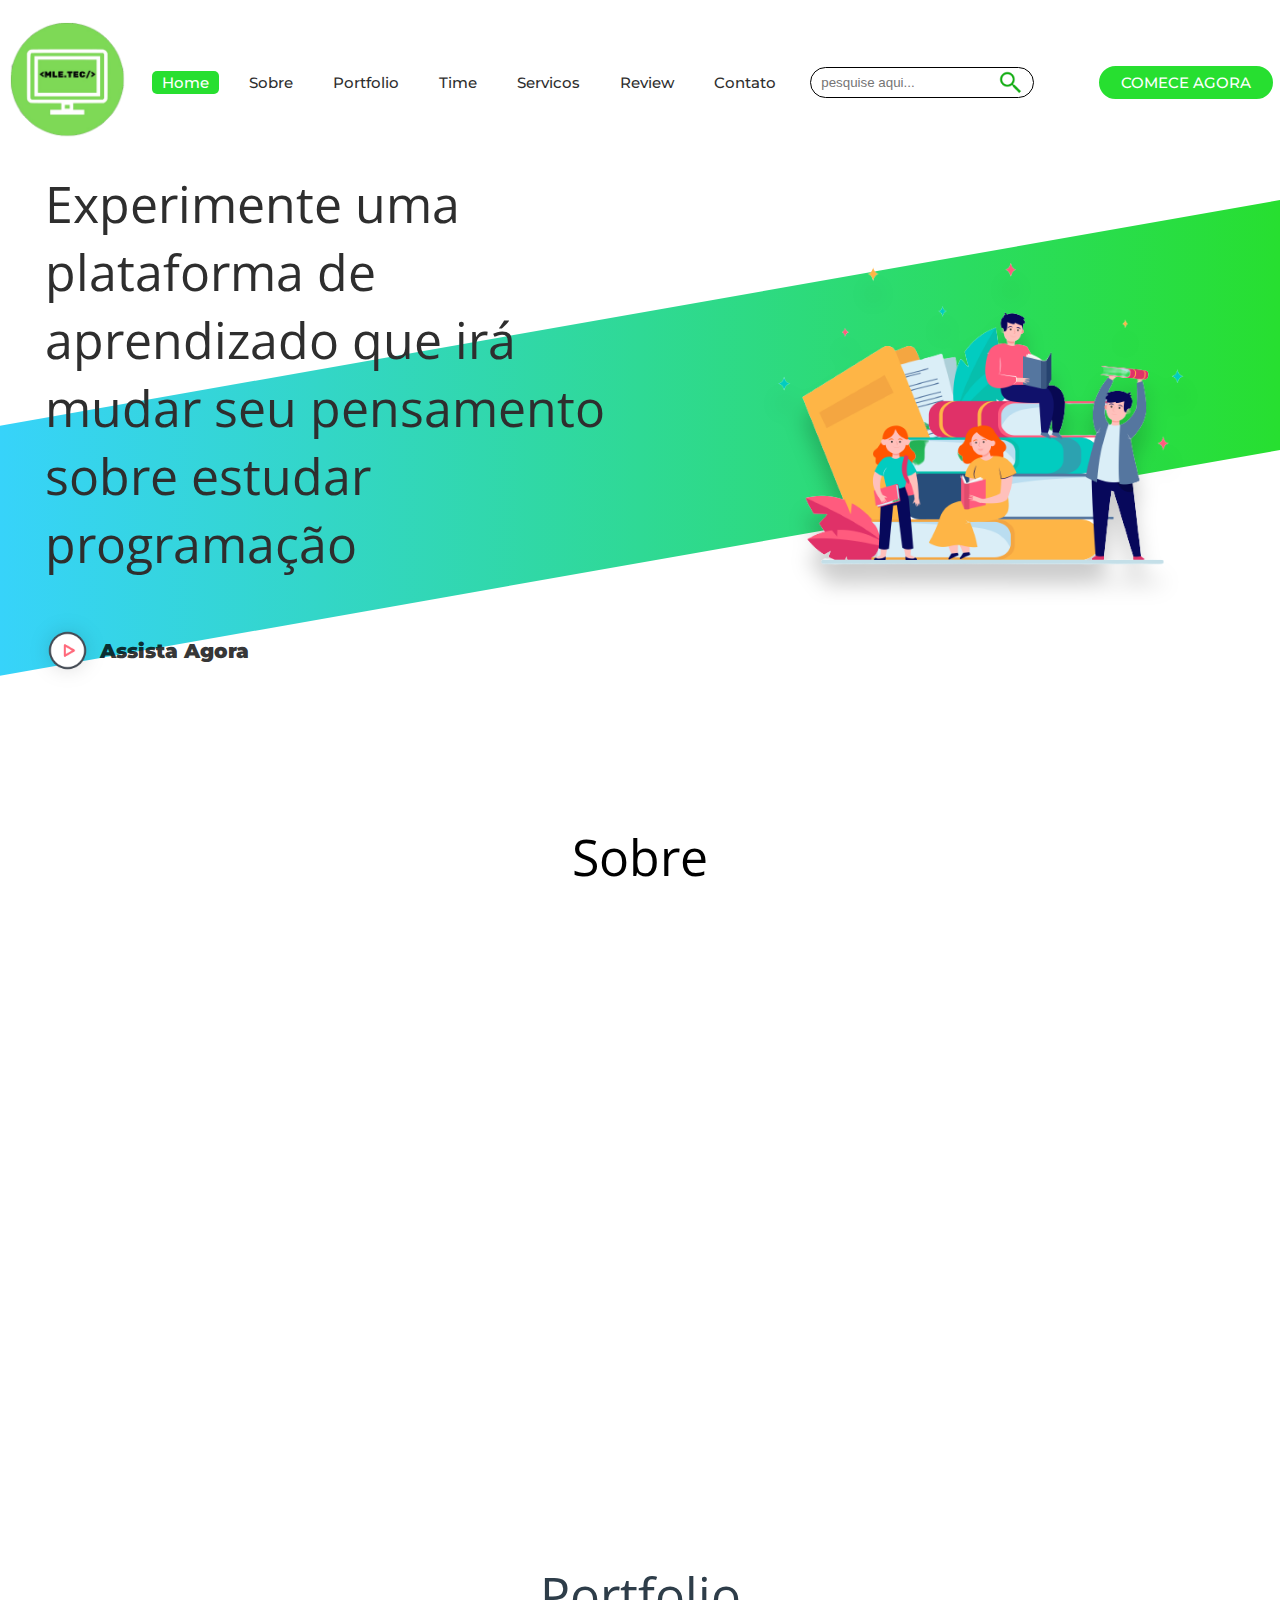
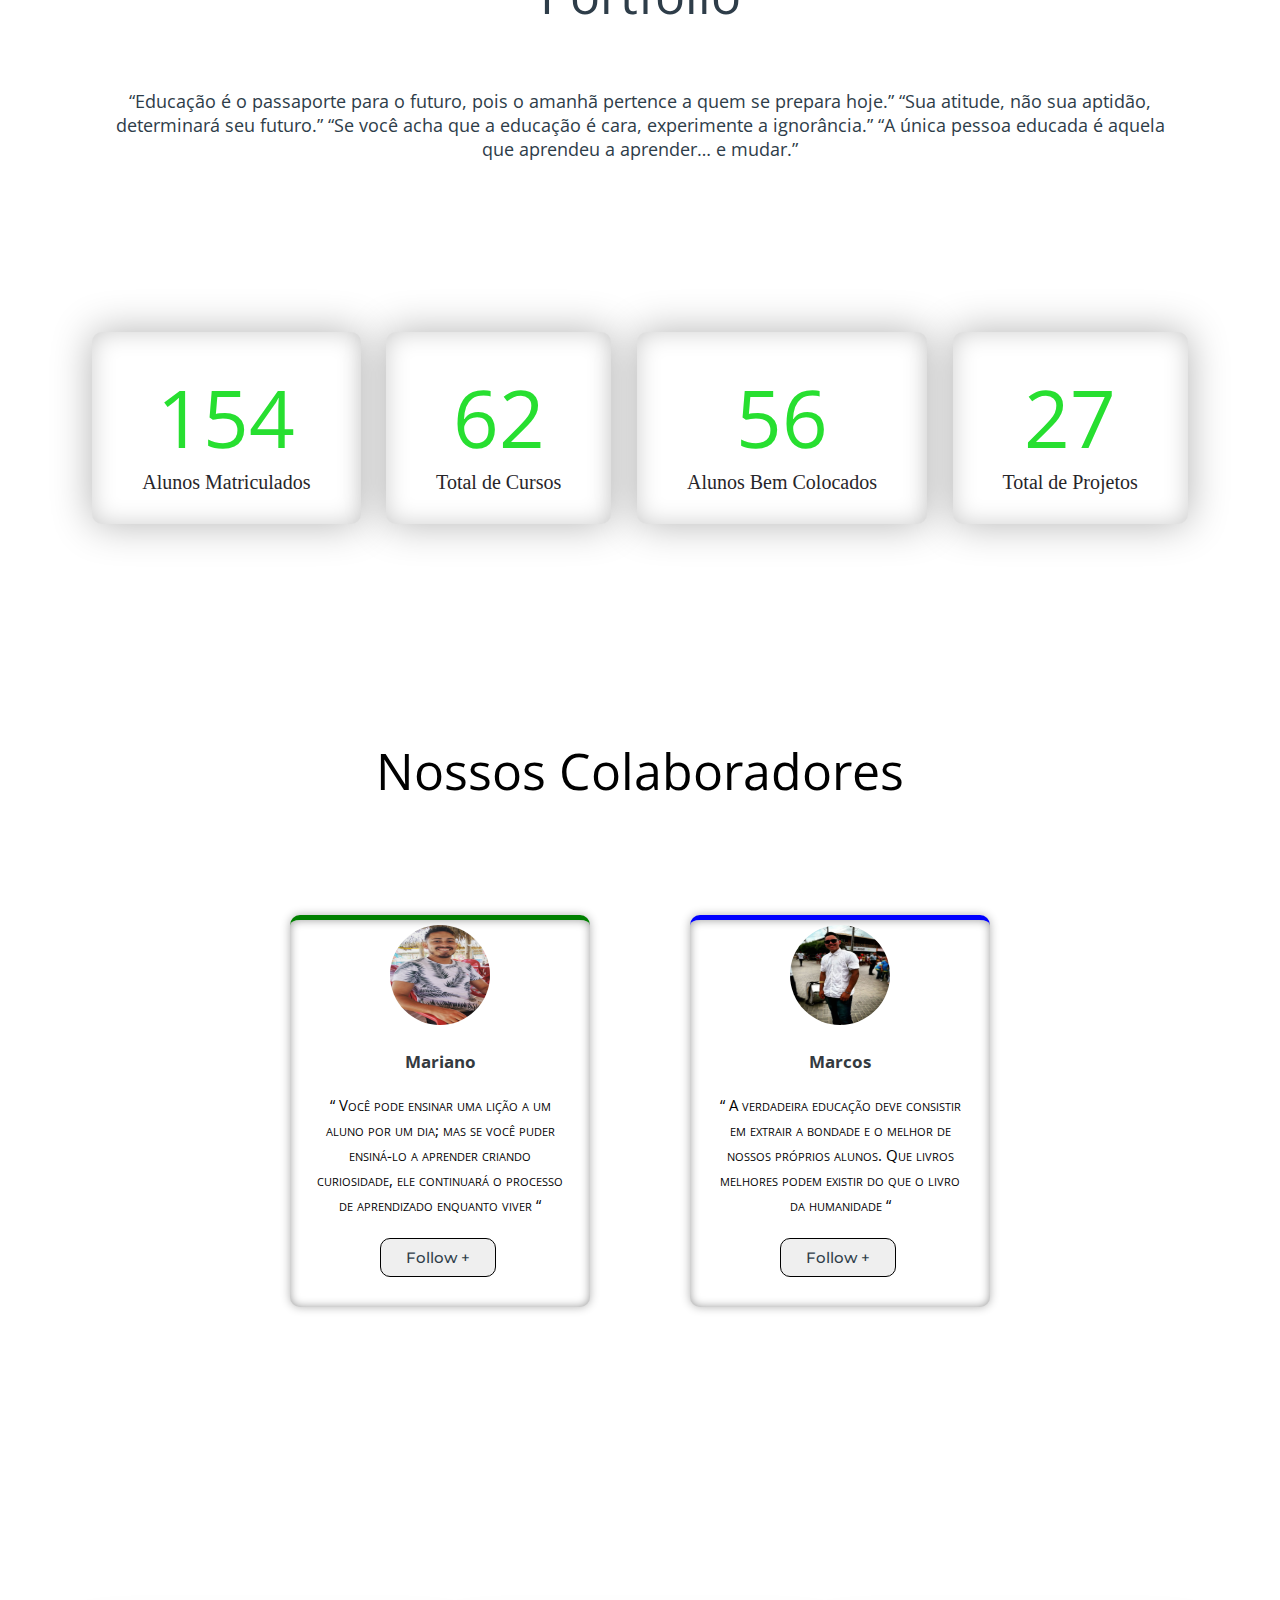
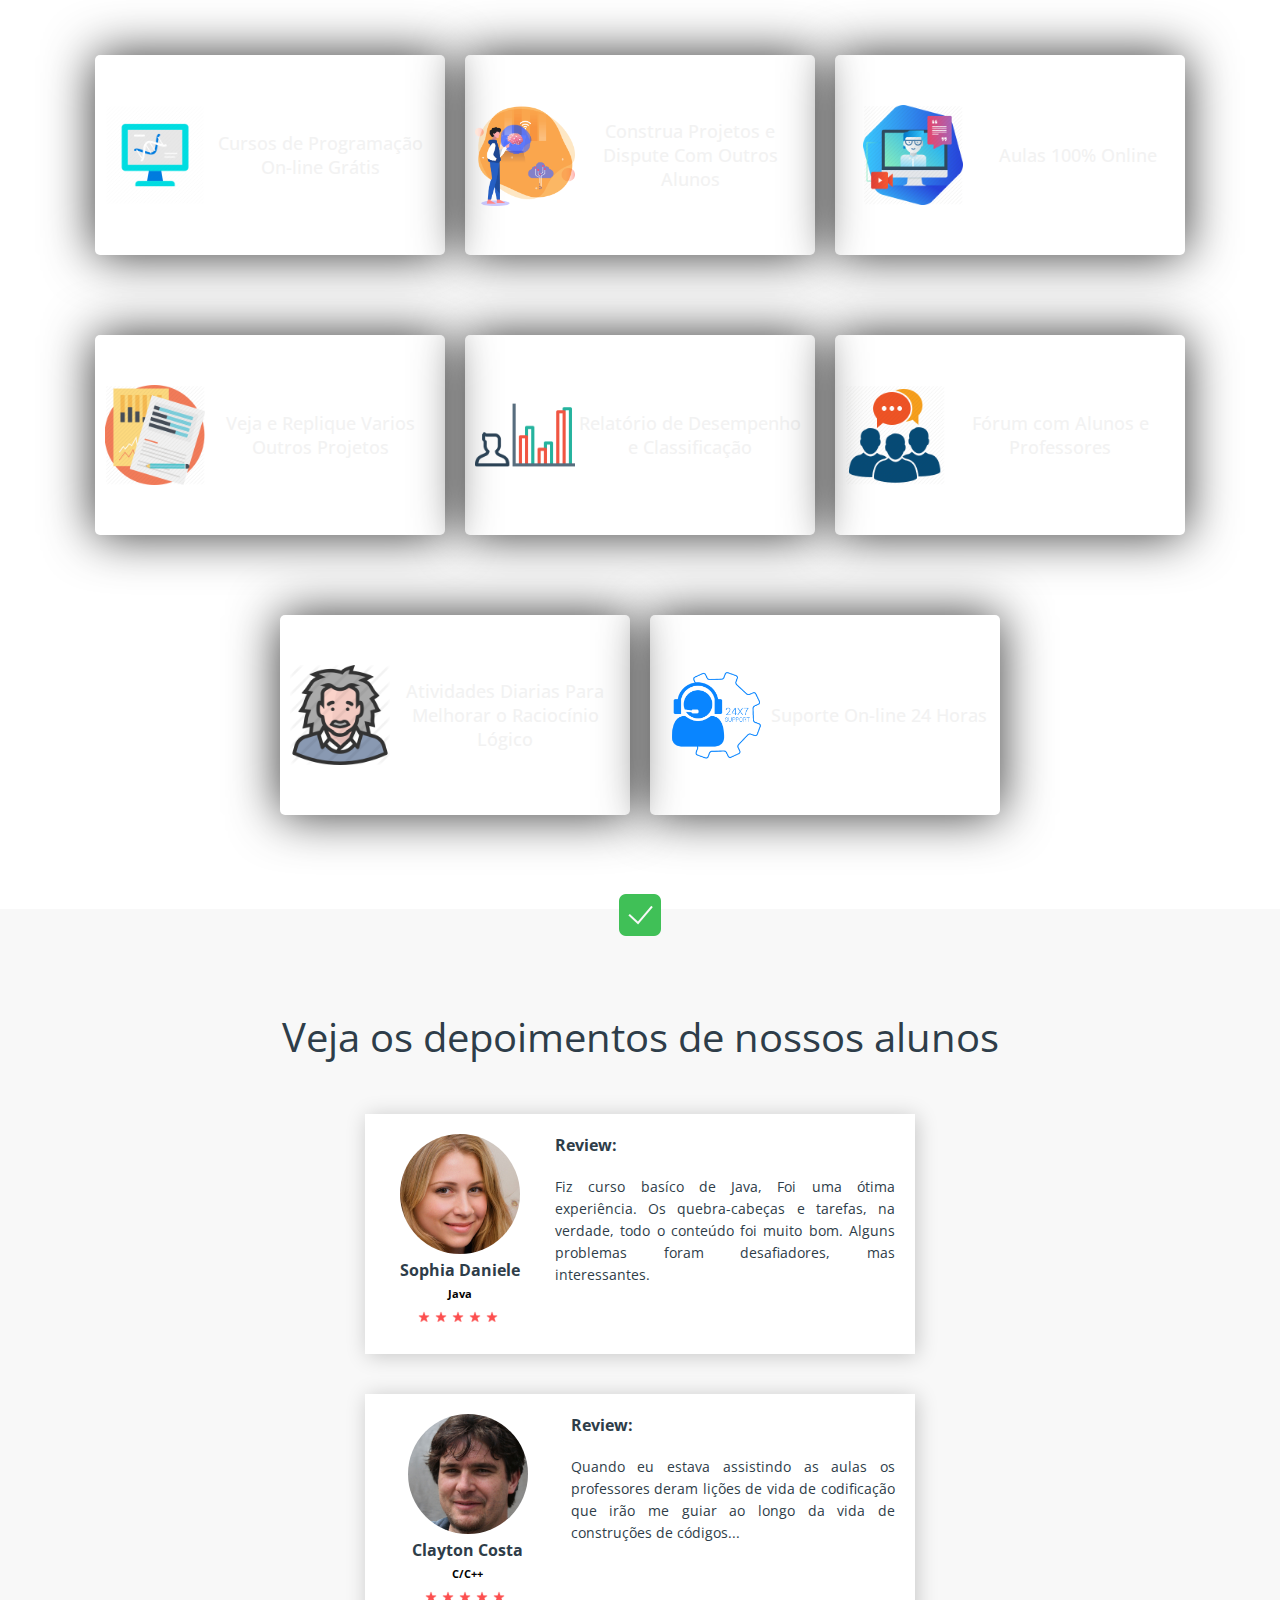
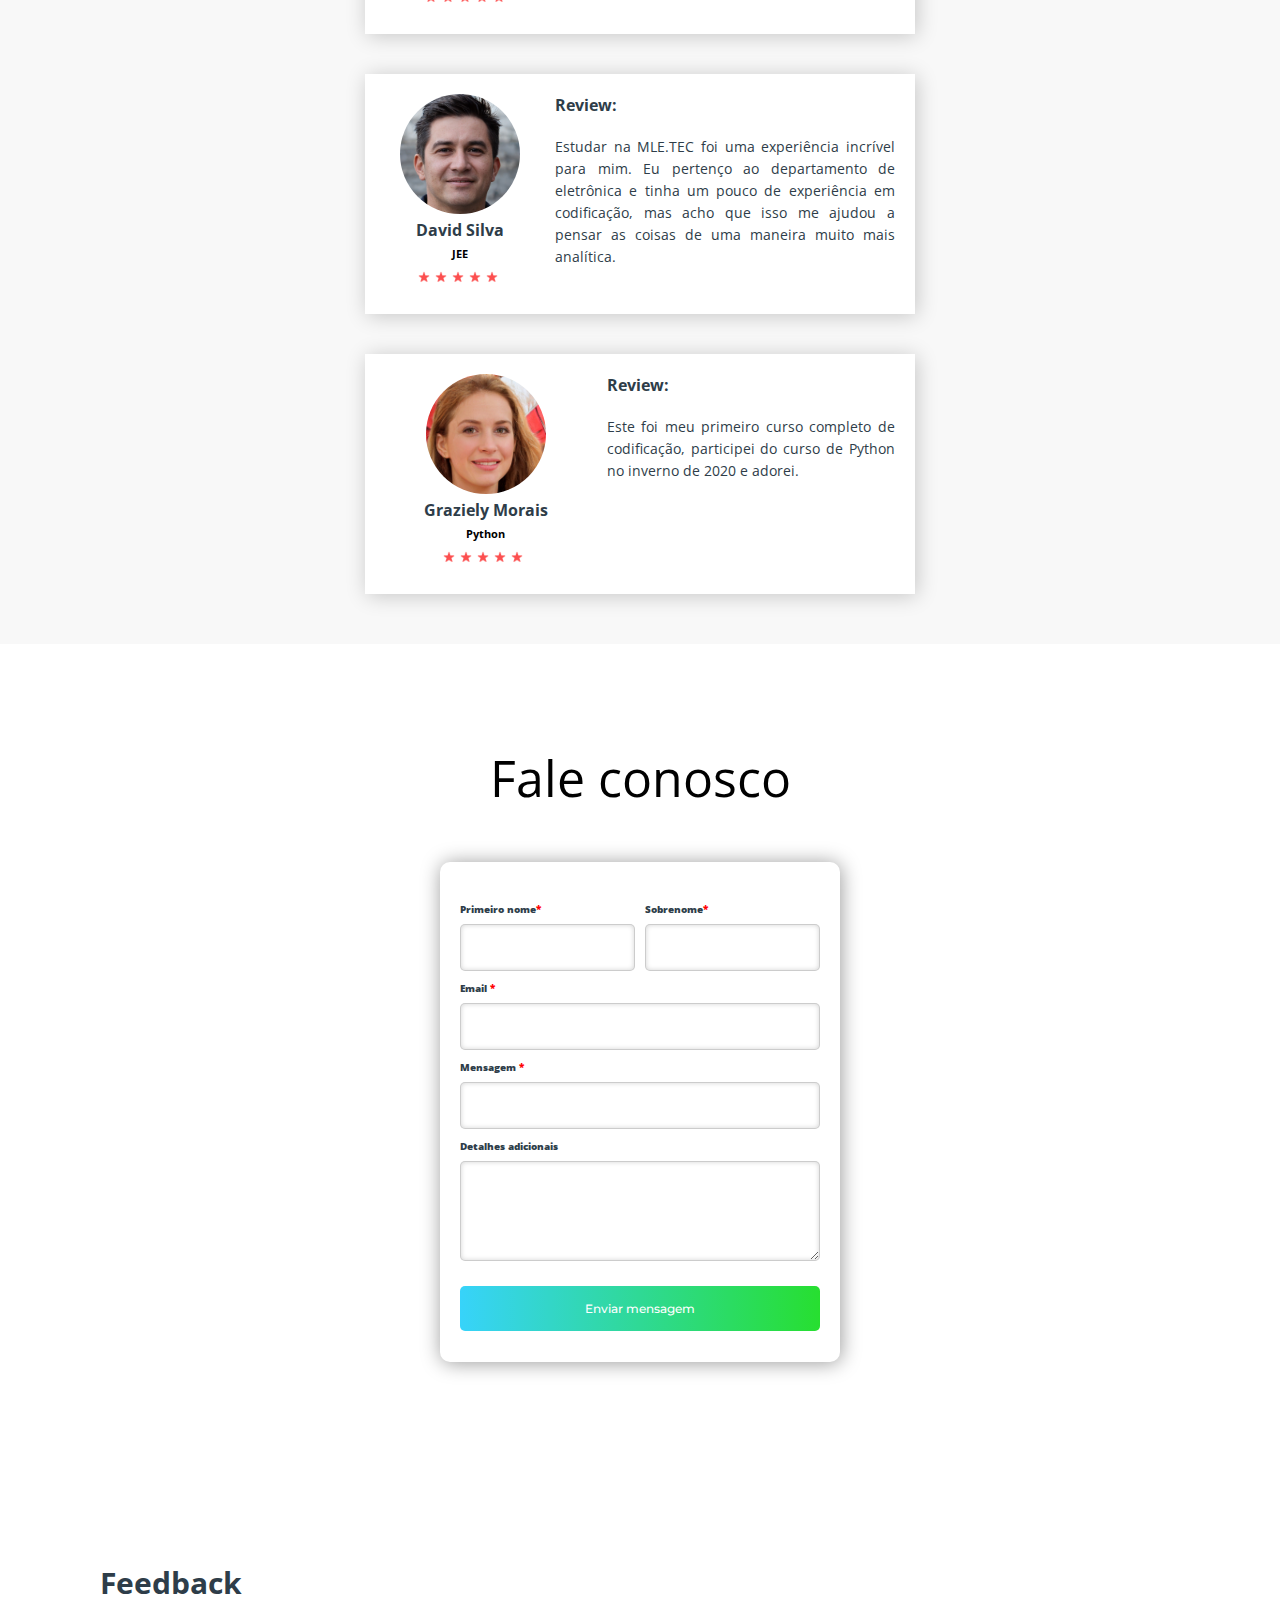
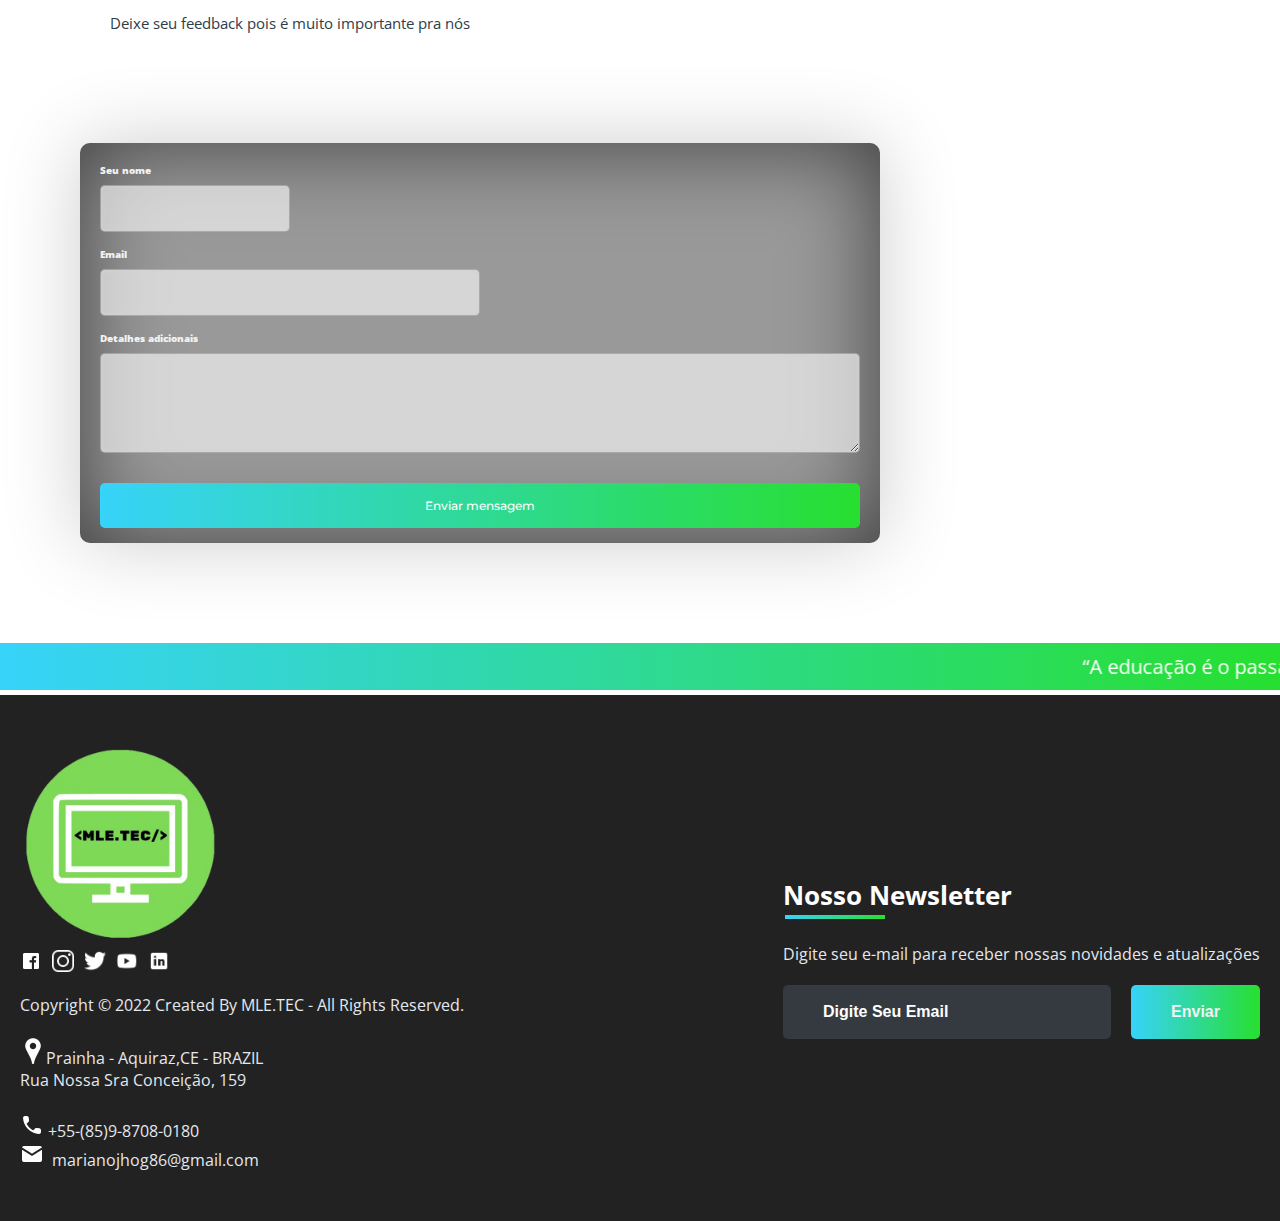
<file: Web Site de Cursos On-line/index.html>
<!DOCTYPE html>
<html lang="pt-BR" dir="ltr">
<head>
	<link rel="shortcut icon" type="png" href="images/icon/mle.png">
	<meta charset="utf-8">
	<meta http-equiv="X-UA-Comaptible" content="IE=edge">
	<title>MLE.TEC</title>
	<meta name="desciption" content="">
	<meta name="viewport" content="width=device-width, initial-scale=1">
	<link rel="stylesheet" type="text/css" href="style.css">
	<script type="text/javascript" src="script.js"></script>
	<script src="https://code.jquery.com/jquery-3.2.1.js"></script>
	<script>
		$(window).on('scroll', function(){
  			if($(window).scrollTop()){
  			  $('nav').addClass('black');
 			 }else {
 		   $('nav').removeClass('black');
 		 }
		})
	</script>
</head>
<body>
<!-- Navigation Bar -->
	<header id="header">
		<nav>
			<div class="logo"><img src="images/icon/mle.png" alt="logo"></div>
			<ul>
				<li><a class="active" href="">Home</a></li>
				<li><a href="#sobre_section">Sobre</a></li>
				<li><a href="#portfolio_section">Portfolio</a></li>
				<li><a href="#time_section">Time</a></li>
				<li><a href="#servicos_section">Servicos</a></li>
				<li><a href="#review_section">Review</a></li>
				<li><a href="#contato_section">Contato</a></li>
			</ul>
			<div class="srch"><input type="text" class="search" placeholder="pesquise aqui..."><img src="images/icon/search1.png" alt="search" onclick=slide()></div>
			<a class="get-started" href="login.html">COMECE AGORA</a>
			<img src="images/icon/menu1.png" class="menu" onclick="sideMenu(0)" alt="menu">
		</nav>
		<div class="head-container">
			<div class="quote">
				<p>Experimente uma plataforma de aprendizado que irá mudar seu pensamento sobre estudar programação</p>
				<div class="play">
					<img src="images/icon/play.png" alt="play"><span><a href="https://www.youtube.com/watch?v=KFyrgDO1WXk" target="_blank">Assista Agora</a></span>
				</div>
			</div>
			<div class="svg-image">
				<img src="images/extra/svg1.png" alt="svg">
			</div>
		</div>
		<div class="side-menu" id="side-menu">
			<div class="close" onclick="sideMenu(1)"><img src="images/icon/close.png" alt=""></div>
			<div class="user">
				<img src="images/icon/mle.png" alt="Username">
				<p>MLE.TEC</p>
			</div>
			<ul>
				<li><a href="#sobre_section">Sobre</a></li>
				<li><a href="#portfolio_section">Portfolio</a></li>
				<li><a href="#time_section">Time</a></li>
				<li><a href="#servicos_section">Servicos</a></li>
				<li><a href="#contato_section">Contato</a></li>
				<li><a href="#feedBACK">Feedback</a></li>
			</ul>
		</div>
	</header>


	
<!-- ABOUT -->
	<div class="diffSection" id="sobre_section">
		<center><p style="font-size: 50px; padding: 100px">Sobre</p></center>
		<div class="about-content">
				<div class="side-image">
					<img class="sideImage" src="images/extra/e3.jpg">
				</div>
				<div class="side-text">
					<h2>Em que você pensa sobre educação ?</h2>
					<p>A educação é o processo de facilitar a aprendizagem, ou a aquisição de conhecimentos, habilidades, valores, crenças e hábitos. Os métodos educacionais incluem ensino, treinamento, contação de histórias, discussão e pesquisa dirigida.<br>O site educacional pode incluir sites com jogos, videos ou recursos relacionados a tópicos que atuam como ferramentas para aprimorar o aprendizado e complementar o ensino em sala de aula. Esses sites ajudam a tornar o processo de aprendizagem divertido e atraente para o aluno, especialmente <br>Usando HTML(HyperText Markup Language), CSS(Cascading Style Sheet), JavaScript, podemos tornar o aprendizado mais fácil e interessante.</p>
				</div>
		</div>
	</div>


<!-- PORTFOLIO -->
	<div class="diffSection" id="portfolio_section">
		<center><p style="font-size: 50px; padding: 100px; padding-bottom: 40px;">Portfolio</p></center>
		<div class="content">
			<p>
				“Educação é o passaporte para o futuro, pois o amanhã pertence a quem se prepara hoje.” “Sua atitude, não sua aptidão, determinará seu futuro.” “Se você acha que a educação é cara, experimente a ignorância.” “A única pessoa educada é aquela que aprendeu a aprender… e mudar.”
			</p>
		</div>
	</div>
	<div class="extra">
		<p>Estamos aumentando esses dados a cada ano</p>
		<div class="smbox">
		<span><center><div class="data">154</div><div class="det">Alunos Matriculados</div></center></span>
		<span><center><div class="data">62</div><div class="det">Total de Cursos</div></center></span>
		<span><center><div class="data">56</div><div class="det">Alunos Bem Colocados</div></center></span>
		<span><center><div class="data">27</div><div class="det">Total de Projetos</div></center></span>
		</div>
	</div>


<!-- TEAM -->
	<div class="diffSection" id="time_section">
		<center><p style="font-size: 50px; padding-top: 100px; padding-bottom: 60px;">Nossos Colaboradores</p></center>
		<div class="totalcard">
			<div class="card">
				<center><img src="images/creator/mariano.png"></center>
				<center><div class="card-title">Mariano</div>
				<div id="detail">
					<p>“ Você pode ensinar uma lição a um aluno por um dia; mas se você puder ensiná-lo a aprender criando curiosidade, ele continuará o processo de aprendizado enquanto viver “</p>
					<div class="duty"></div>
					<a href="https://www.instagram.com/mariano_sousa1/" target="_blank"><button class="btn-mariano">Follow +</button></a>
				</div>
				</center>
			</div>
			<div class="card">
				<center><img src="images/creator/marcos.png"></center>
				<center><div class="card-title">Marcos</div>
				<div id="detail">
					<p>“ A verdadeira educação deve consistir em extrair a bondade e o melhor de nossos próprios alunos. Que livros melhores podem existir do que o livro da humanidade “</p>
					<div class="duty"></div>
					<a href="https://www.instagram.com/markin_sousah/" target="_blank"><button class="btn-marcos">Follow +</button></a>
				</div>
				</center>
			</div>
		</div>
	</div>


<!-- SERVICES -->
	<div class="service-swipe">
		<div class="diffSection" id="servicos_section">
		<center><p style="font-size: 50px; padding: 100px; padding-bottom: 40px; color: #fff;">Servicos</p></center>
		</div>
		<a href="subjects/computer_courses.html"><div class="s-card"><img src="images/icon/computer-courses.png"><p>Cursos de Programação On-line Grátis </p></div></a>
		<a href="subjects/jee.html"><div class="s-card"><img src="images/icon/brainbooster.png"><p>Construa Projetos e Dispute Com Outros Alunos</p></div></a>
		<a href="#"><div class="s-card"><img src="images/icon/online-tutorials.png"><p>Aulas 100% Online </p></div></a>
		<a href="subjects/jee.html#sample_papers"><div class="s-card"><img src="images/icon/papers.jpg"><p>Veja e Replique Varios Outros Projetos</p></div></a>
		<a href="#"><div class="s-card"><img src="images/icon/p3.png"><p>Relatório de Desempenho e Classificação</p></div></a>
		<a href="#contactus_section"><div class="s-card"><img src="images/icon/discussion.png"><p>Fórum com Alunos e Professores</p></div></a>
		<a href="subjects/quiz.html"><div class="s-card"><img src="images/icon/q1.png"><p>Atividades Diarias Para Melhorar o Raciocínio Lógico </p></div></a>
		<a href="#contactus_section"><div class="s-card"><img src="images/icon/help.png"><p>Suporte On-line 24 Horas</p></div></a>
	</div>

<!-- Reviews by Students -->
<div id="makeitfull">
	<a href="#review_section"><img src="images/icon/checkbox.png"></a>
</div>
<div class="review">
	<div class="diffSection" id="review_section">
		<center><p style="font-size: 40px; padding: 100px; padding-bottom: 40px; color: #2E3D49;">Veja os depoimentos de nossos alunos</p></center>
	</div>
	<div class="rev-container">
		<div class="rev-card">
			<div class="identity">
				<img src="images/creator/humanNotExist1.jpg"><p>Sophia Daniele</p>
				<h6>Java</h6>
				<div class="rating"><img src="images/icon/star.png"><img src="images/icon/star.png"><img src="images/icon/star.png"><img src="images/icon/star.png"><img src="images/icon/star.png"></div>
			</div>
			<div class="rev-cont">
				<p id="title">Review:</p>
				<p id="content">
					Fiz curso basíco de Java, Foi uma ótima experiência. Os quebra-cabeças e tarefas, na verdade, todo o conteúdo foi muito bom. Alguns problemas foram desafiadores, mas interessantes.
				</p>
			</div>
		</div>
		<div class="rev-card">
			<div class="identity">
				<img src="images/creator/humanNotExist2.jpg"><p>Clayton Costa</p>
				<h6>C/C++</h6>
				<div class="rating"><img src="images/icon/star.png"><img src="images/icon/star.png"><img src="images/icon/star.png"><img src="images/icon/star.png"><img src="images/icon/star.png"></div>
			</div>
			<div class="rev-cont">
				<p id="title">Review:</p>
				<p id="content">
					Quando eu estava assistindo as aulas os professores deram lições de vida de codificação que irão me guiar ao longo da vida de construções de códigos...
				</p>
			</div>
		</div>
		<div class="rev-card">
			<div class="identity">
				<img src="images/creator/humanNotExist3.jpg"><p>David Silva</p>
				<h6>JEE</h6>
				<div class="rating"><img src="images/icon/star.png"><img src="images/icon/star.png"><img src="images/icon/star.png"><img src="images/icon/star.png"><img src="images/icon/star.png"></div>
			</div>
			<div class="rev-cont">
				<p id="title">Review:</p>
				<p id="content">
					Estudar na MLE.TEC foi uma experiência incrível para mim. Eu pertenço ao departamento de eletrônica e tinha um pouco de experiência em codificação, mas acho que isso me ajudou a pensar as coisas de uma maneira muito mais analítica.
				</p>
			</div>
		</div>
		<div class="rev-card">
			<div class="identity">
				<img src="images/creator/humanNotExist4.jpg"><p>Graziely Morais</p>
				<h6>Python</h6>
				<div class="rating"><img src="images/icon/star.png"><img src="images/icon/star.png"><img src="images/icon/star.png"><img src="images/icon/star.png"><img src="images/icon/star.png"></div>
			</div>
			<div class="rev-cont">
				<p id="title">Review:</p>
				<p id="content">
					Este foi meu primeiro curso completo de codificação, participei do curso de Python no inverno de 2020 e adorei.
				</p>
			</div>
		</div>
	</div>
</div>

<!-- CONTACT US -->
	<div class="diffSection" id="contato_section">
		<center><p style="font-size: 50px; padding: 100px">Fale conosco</p></center>
		<div class="csec"></div>
		<div class="back-contact">
			<div class="cc">
			<form action="mailto:marianojhog86@gmail.com" method="post" enctype="text/plain">
				<label>Primeiro nome<span class="imp">*</span></label><label style="margin-left: 185px">Sobrenome<span class="imp">*</span></label><br>
				<center>
				<input type="text" name="" style="margin-right: 10px; width: 175px" required="required"><input type="text" name="lname" style="width: 175px" required="required"><br>
				</center>
				<label>Email <span class="imp">*</span></label><br>
				<input type="email" name="mail" style="width: 100%" required="required"><br>
				<label>Mensagem <span class="imp">*</span></label><br>
				<input type="text" name="message" style="width: 100%" required="required"><br>
				<label>Detalhes adicionais</label><br>
				<textarea name="addtional"></textarea><br>
				<button type="submit" id="csubmit">Enviar mensagem</button>
			</form>
			</div>
		</div>
	</div>


<!-- FEEDBACK -->
	<div class="title2" id="feedBACK">
		<span>Feedback</span>
		<div class="shortdesc2">
			<p>Deixe seu feedback pois é muito importante pra nós</p>
		</div>
	</div>

	<div class="feedbox">
		<div class="feed">
			<form action="mailto:marianojhog86@gmail.com" method="post" enctype="text/plain">
				<label>Seu nome</label><br>
				<input type="text" name="" class="fname" required="required"><br>
				<label>Email</label><br>
				<input type="email" name="mail" required="required"><br>
				<label>Detalhes adicionais</label><br>
				<textarea name="addtional"></textarea><br>
				<button type="submit" id="csubmit">Enviar mensagem</button>
			</form>
		</div>
	</div>

<!-- Sliding Information -->
	<marquee style="background: linear-gradient(to right, #37d3fa, #27df30); margin-top: 50px;" direction="left" onmouseover="this.stop()" onmouseout="this.start()" 
	scrollamount="20"><div class="marqu">“A educação é o passaporte para o futuro, pois o amanhã pertence a quem se prepara hoje.” “Sua atitude, não sua aptidão,determinará sua altitude” “Se você acha que a educação é cara, experimente a ignorância.” “A única pessoa educada é aquela que aprendeu a aprender... e mudar.”</div></marquee>

<!-- FOOTER -->
	<footer>
		<div class="footer-container">
			<div class="left-col">
				<img src="images/icon/mle.png" style="width: 200px;">
				<div class="logo"></div>
				<div class="social-media">
					<a href="#"><img src="images/icon\fb.png"></a>
					<a href="#"><img src="images/icon\insta.png"></a>
					<a href="#"><img src="images/icon\tt.png"></a>
					<a href="#"><img src="images/icon\ytube.png"></a>
					<a href="#"><img src="images/icon\linkedin.png"></a>
				</div><br><br>
				<p class="rights-text">Copyright © 2022 Created By MLE.TEC - All Rights Reserved.</p>
				<br><p><img src="images/icon/location.png">Prainha - Aquiraz,CE - BRAZIL<br>Rua Nossa Sra Conceição, 159</p><br>
				<p><img src="images/icon/phone.png"> +55-(85)9-8708-0180<br><img src="images/icon/mail.png">&nbsp; marianojhog86@gmail.com</p>
			</div>
			<div class="right-col">
				<h1 style="color: #fff">Nosso Newsletter</h1>
				<div class="border"></div><br>
				<p>Digite seu e-mail para receber nossas novidades e atualizações</p>
				<form class="newsletter-form">
					<input class="txtb" type="email" placeholder="Digite Seu Email">
					<input class="btn" type="submit" value="Enviar">
				</form>
			</div>
		</div>
	</footer>

</body>
</html>
</file>
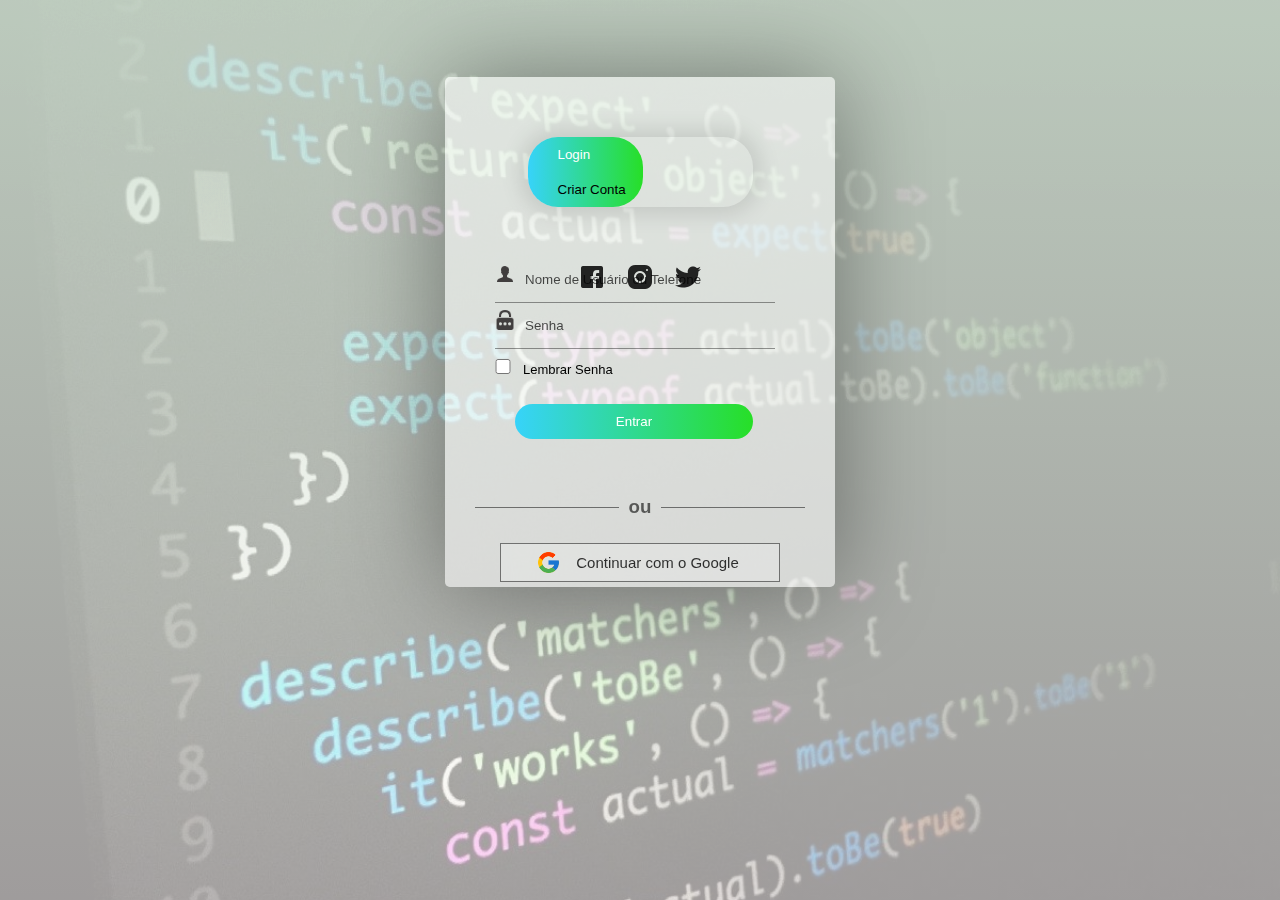
<file: Web Site de Cursos On-line/login.html>
<!DOCTYPE html>
<html>
<head>
	<link rel="shortcut icon" type="png" href="images/icon/mle.png">
	<title>Login | MLE.TEC</title>
	<link rel="stylesheet" type="text/css" href="loginStyle.css">
	<script src="https://ajax.googleapis.com/ajax/libs/jquery/3.4.1/jquery.min.js"></script>

  <!-- It will redirect to the Home Page after submitting the form -->
  <script>
  $(document).ready(function(){
    $("form").submit(function(){
      alert("Redirecionando !");
    });
  });
  </script>
</head>
<body>
		<div class="form-box">
			<div class="button-box">
				<div id="btn"></div>
				<button type="button" class="toggle-btn" id="log" onclick="login()" style="color: #fff;">Login</button>
				<button type="button" class="toggle-btn" id="reg" onclick="register()">Criar Conta</button>
			</div>
			<div class="social-icons">
				<img src="images/icon/fb2.png">
				<img src="images/icon/insta2.png">
				<img src="images/icon/tt2.png">
			</div>
			
			<!-- Login Form -->
			<form id="login" class="input-group" action="index.html">
				<div class="inp">
					<img src="images/icon/user.png"><input type="text" id="email" class="input-field" placeholder="Nome de Usuário ou Telefone" style="width: 88%; border:none;" required="required">
				</div>
				<div class="inp">
					<img src="images/icon/password.png"><input type="password" id="password" class="input-field" placeholder="Senha" style="width: 88%; border: none;" required="required">
				</div>
				<input type="checkbox" class="check-box">Lembrar Senha
				<button type="submit" class="submit-btn">Entrar</button>
			</form>


			<div class="other" id="other">
				<div class="instead">
					<h3>ou</h3>
				</div>
				<button class="connect" onclick="google()">
					<img src="images/icon/google.png"><span>Continuar com o Google</span>
				</button>
			</div>
			
			<!-- Registration Form -->
			<form id="register" class="input-group">
				<input type="text" class="input-field" placeholder="Nome Completo" required="required">
				<input type="email" class="input-field" placeholder="Endereço de e-mail" required="required">
				<input type="password" class="input-field" placeholder="Criar Senha" name="psame" required="required">
				<input type="password" class="input-field" placeholder="Confirmar Senha" name="psame" required="required">
				<input type="checkbox" class="check-box" id="chkAgree" onclick="goFurther()">Li e concordo com os termos da 
			<a href="#">politica de privacidade</a>
			<form>
				<button type="submit" id="btnSubmit" class="submit-btn reg-btn">Registrar</button>
			</form>
		</div>
		<script type="text/javascript" src="script.js"></script>
</body>
</html>
</file>
<file: Web Site de Cursos On-line/style.css>
@import url('https://fonts.googleapis.com/css?family=Montserrat:500&display=swap');
@import url('https://fonts.googleapis.com/css?family=Dancing+Script&display=swap');
@import url('https://fonts.googleapis.com/css?family=Open+Sans&display=swap');

* {
	box-sizing: border-box;
	margin: 0;
	padding: 0;
}

html {
	scroll-behavior: smooth;
}
body {
	background: #FFF;
	font-family: 'Open Sans', sans-serif;
}


.black {
	box-shadow: 0 2px 10px rgba(0, 0, 0, 0.5);
}
nav {
	padding-top: 20px;
	padding-bottom: 20px;
	top: 0;
	position: fixed;
	display: flex;
	width: 100%;
	z-index: 1000;
	background: #fff;
	justify-content: space-around;
	transition: 1.5s;
	align-items: center;
}
nav ul {
	display: flex;
	align-items: center;
}
nav ul li {
	list-style: none;
	margin: 5px 10px;
}
nav ul li a {
	padding: 2px 10px;
	color: #2e2e2e;
	cursor: pointer;
	transition: .5s;
	text-decoration: none;
}
nav ul li a:hover {
	color: #fff;
	border-radius: 5px;
	background: #27df30;
}
.active {
	color: #fff;
	border-radius: 5px;
	background: #27df30;
}
.srch {
	padding: 2px 10px;
	display: flex;
	/* align-items: center; */
	justify-content: center;
	/* background: #27df30; */
	border: 1px solid;
	border-radius: 20px;
}
.srch img {
	width: 25px;
	cursor: pointer;
}
.srch .search {
	/* padding: 2px 10px; */
	outline: none;
	border: none;
	background: transparent;
}

.get-started {
	margin-left: 50px;
	padding: 5px 20px;
	border: 2px solid #27df30;
	border-radius: 20px;
	text-decoration: none;
	
	transition: .5s;
	background-color: #27df30;
	color: #fff;
}
.get-started:hover {
	color: #2e2e2e;
	background: #fff;
}
.logo img{
	width: 120px;
	cursor: pointer;
	transition: all 1s;
}

a, button {
	float: left;
	font-family: "Montserrat", sans-serif;
	font-weight: 500;
	font-size: 15px;
	color: #2E3D49;
	display: block;
	text-decoration: none;
	text-align: center;
}
.head-container {
	margin-top: 220px;
	display: flex;
	flex-wrap: wrap;
	/* align-items: center; */
	justify-content: space-around;
}
.quote {
	width: 600px;
	transform: translateY(-50px);
}
.quote h5 {
	margin-top: 30px;
	color: #0009;
	line-height: 20px;
}
.quote p {
	font-size: 50px;
	color: #2e2e2e;
}
.quote .play {
	margin-top: 50px;
	display: flex;
	/* justify-content: center; */
	align-items: center;
}
.quote .play img {
	width: 45px;
	cursor: pointer;
	filter: drop-shadow(0 0 10px #0002);
}
.quote .play span a{
	margin-left: 10px;
	font-size: 20px;
	font-weight: 900;
	color: rgba(0, 0, 0, 0.8);
	cursor: pointer;
}
.svg-image img{
	width: 500px;
	filter: drop-shadow(0 20px 10px rgba(0,0,0,0.2));
}

/* SIDE MENU */
.menu {
	cursor: pointer;
	width: 25px;
	display: none;
}
.side-menu {
	width: 100%;
	height: 100%;
	background: linear-gradient(#37d3fa, #27df30);
	position: absolute;
	top: 0;
	transition: .8s;
	z-index: 2000;
	transform: translateX(-100%);
}
.side-menu ul {
	margin-top: 25%;
	display: flex;
	flex-direction: column;
	justify-content: center;
	/* background: #27df30; */
}
.side-menu ul li {
	list-style: none;
	/* background: #009900; */
	display: flex;
	justify-content: center;
	align-items: center;
	/* border-bottom: 1px solid #fff; */
	/* padding: 10px 0px; */
}
.side-menu ul li:hover a{
	background: #fff;
	color: #27df30;
}
.side-menu ul li a{
	color: #FFF;
	width: 100%;
	font-size: 1.1em;
	/* background: #2E3D49; */
	text-decoration: none;
	padding: 15px 0px;
}
.close img{
	float: right;
	width: 35px;
	cursor: pointer;
	margin: 10px;
}
.user {
	display: flex;
	justify-content: center;
	align-items: center;
	margin-top: 10%;
}
.user img {
	width: 60px;
	border-radius: 50%;
	border: 2px solid #fff;
	filter: drop-shadow(0 10px 20px #0004);
	margin-right: 30px;
	cursor: pointer;
}
.user p {
	color: #fff;
	cursor: pointer;
}
.user img, .user p {
	opacity: 1;
}
/*Common things in all sections*/
#about_section, #portfolio_section, #team_section, #services_section, #contactus_section {
	font-family: 'Open Sans', sans-serif;
	color: #2E3D49;
	position: relative;
}
.diffSection {
	width: 100%;
	/*position: relative;*/
	justify-content: center;
	align-items: center;
}
.diffSection .content {
	margin: 10px;
	text-align: center;
	padding: 10px 100px;
	font-size: 1.1em;
}

/*PORTFOLIO*/
.extra {
	width: 100%;
}
.extra p {
	padding: 30px;
	padding-bottom: 150px;
	font-size: 50px;
	text-align: center;
	color: #fff;
	background-image: linear-gradient(rgba(0,0,0,0),rgba(0,0,0,0.7)),url("images/extra/b1.jpg");
	background-size: cover;
	background-attachment: fixed;
	font-family: cursive;
	z-index: -9;
}
.smbox {
	display: flex;
	flex-wrap: wrap;
	transform: translateY(-100px);
	justify-content: center;
}
.smbox span {
	margin: 1%;
	background: #fff;
	box-shadow: inset 0px 0px 25px rgba(0,0,0,0.2),
						0 0 40px rgba(0,0,0,0.3);
	border-radius: 10px;
	padding: 30px 50px;
	cursor: pointer;
}
.smbox span:hover {
	transform: scale(1.3);
	transition: .5s ease;
}
.smbox .data {
	font-size: 80px;
	color: #27df30;	
}
.smbox .det {
	font-size: 20px;
	color: #272529;
	font-family: cursive;
}

/*Title*/
.title {
	 margin-top: 0px; 
	font-family: 'Open Sans', sans-serif;
	font-size: 30px;
	text-align: center;
	color: #2E3D49;
}

/*ABOUT*/
.about-content {
	width: 100%;
	position: relative;
	justify-content: center;
	flex-wrap: wrap;
	display: flex;
	align-items: center;
}
.about-content .side-text {
	width: 550px;
	padding: 50px 40px;
	background: #fff;
	box-shadow: 2px 0 100px rgba(0,0,0,0.3);
	border-radius: 5px;
	text-align: justify;
	line-height: 22px;
	opacity: 0;
	transform: translateX(-100px);
	transition: 1s ease-in-out;
}
.about-content .side-text-appear {
	opacity: 1;
	transform: translateX(0px);
}
.about-content .side-text h2 {
	padding: 10px;
}
.about-content .side-text p {
	padding: 10px;
}
.about-content .side-image img {
	width: 90%;
	border-radius: 5px;
}
.sideImage {
	transform: translateX(100px);
	opacity: 0;
	transition: .8s ease-in-out;
}
.sideImage-appear {
	opacity: 1;
	transform: translateX(0px);
}

/*POPULAR SUBJECTS*/
.cbox {
	position: relative;
	width: 100%;
	display: inline-flex;
	flex-wrap: wrap;
	justify-content: center;
}
.cbox .det {
	width: 250px;
	height: 80px;
	margin: 10px;
	background: #fff;
	cursor: pointer;
}
.cbox .det a{
	justify-content: space-around;
	width: 250px;
	padding: 28px;
	border-radius: 10px;
	border: 1px solid #27df30;
	font-size: 15px;
	color: #272529;
	font-family: cursive;
	text-decoration: none;
}
.cbox .det a:hover {
	background: linear-gradient(to right, #37d3fa, #27df30);
	color: white;
}
.cbox .det a:hover img{
	filter: brightness(100);
}
.cbox img {
	width: 20px;
	margin-right: 20px;
}

/*TEAM SECTION*/
.totalcard {
	width: 100%;
	display: flex;
	flex-wrap: wrap;
	align-items: center;
	justify-content: center;
	margin-bottom: 50px;
}
.totalcard .card {
	margin: 50px;
	width: 300px;
	border-radius: 10px;
	background: #fff;
}
.totalcard .card{
	box-shadow: inset 0 0 10px rgba(0,0,0,0.4),
					0 0 10px rgba(0,0,0,0.3);
}
.card:nth-child(1){
	border-top: 5px solid green;
}
.card:nth-child(2){
	border-top: 5px solid blue;
}
.card:nth-child(1):hover {
	box-shadow: inset 0px 0px 10px rgba(0,255,0,0.5),
				1px 1px 30px rgba(0,255,0,0.5);
}
.card:nth-child(2):hover {
	box-shadow: inset 0px 0px 10px rgba(0,0,255,0.5),
				1px 1px 30px rgba(0,0,255,0.5);
}
.totalcard .card img {
	width: 100px;
	height: 100px;
	margin-top: 5px;
	cursor: pointer;
	border-radius: 50px;
	transition-duration: .8s;
}
.totalcard .card img:hover {
	transform: scale(3.5);
	border-radius: 0;
	box-shadow: 0 0 20px rgba(0,0,0,0.5);
}
#detail p{
	font-size: 15px;
	line-height: 25px;
	font-variant: small-caps;
	text-align: center;
	margin: 25px;
	margin-bottom: 0px;
	margin-top: 0px;
}
#detail button {
	outline: none;
	border-radius: 10px;
	border-style: none;
	border: 1px solid black;
	padding: 9px 25px;
	cursor: pointer;
	transition-duration: .4s;
}
#detail a {
	bottom: 80px;
	text-decoration: none;
	margin-bottom: 30px;
	margin-top: 20px;
	margin-left: 90px;
	align-self: center;
}
.btn-mariano:hover {
	background: rgba(0,255,0,0.7);
	color: #fff;
}
.btn-marcos:hover {
	background: rgba(0,0,255,0.5);
	color: #fff;
}
.card-title {
	font-size: 17px;
	color: #343A40;
	padding: 20px;
	font-weight: 700;
}

/*Service Section*/
/*Service Section*/
.service-swipe {
	display: flex;
	flex-wrap: wrap;
	justify-content: center;
	align-items: center;
	background-image: linear-gradient(rgba(0,0,0,0),rgba(0,0,0,0.7)),url("images/extra/b3.jpg");
	background-size: cover;
	background-attachment: fixed;
}
.service-swipe .s-card img {
	width: 100px;
}
.service-swipe a {
	padding: 0;
	margin: 40px 10px;
}
.service-swipe .s-card {
	display: flex;
	justify-content: space-around;
	padding: 10px;
	align-items: center;
	text-align: center;
	width: 350px;
	height: 200px;
	box-shadow: inset 0 0 20px rgba(255,255,255,0.05),
					0 0 50px rgba(0,0,0,0.8);
	border-radius: 5px;
	cursor: pointer;
	transition-duration: .5s;
}
.service-swipe .s-card p {
	color: #f2f2f2;
	font-size: 1.2em;
	font-family: 'Open Sans',sans-serif;
}
.service-swipe .s-card:hover {
	box-shadow: 0 0 50px rgba(255,255,255,0.8);
	transform: translateY(-10px);
}

/*Contact Us Section*/
.csec {
	background: linear-gradient(to right, #37d3fa, #27df30);
	background-attachment: fixed; 
	position: absolute;
	width: 100%;
	height: 250px;
	top: 200px;
	content: '';
	transform-origin: top right;
	transform: skewY(-10deg);
	z-index: -1;
}
.back-contact {
	margin-top: 0px;
	transform: translateY(-50px);
	display: flex;
	align-items: center;
	justify-content: space-around;
}
.cc {
	height: 400px;
	width: 400px;
	height: 500px;
	border-radius: 10px;
	justify-content: center;
	box-shadow: 1px 1px 20px rgba(0,0,0,0.4);
	background: #fff;
}
.cc form {
	margin: 5%;
	margin-top: 40px;
	width: 90%;
	height: 90%;
}
.cc form label {
	position: absolute;
	color: #2E3D49;
	font-size: 10px;
	font-weight: 800;
}
.cc form input {
	padding: 15px;
	margin-bottom: 10px;
	border-radius: 5px;
	box-shadow: inset 0 0 5px lightgray;
	border: 1px solid rgba(0,0,0,0.2);
	outline: none;
	color: #2E3D49;
	font-weight: 600;
}
.imp {
	color: red;
}
form textarea {
	width: 100%;
	height: 100px;
	box-shadow: inset 0 0 5px lightgray;
	border: 1px solid rgba(0,0,0,0.2);
	border-radius: 5px;
	outline: none;
	color: #2E3D49;
	font-weight: 600;
	padding: 15px;
}
#csubmit {
	margin-top: 20px; 
	background: linear-gradient(to right, #37d3fa, #27df30);
	border-radius: 5px;
	border-style: none;
	outline: none;
	width: 100%;
	padding: 15px 25px;
	color: #fff;
	font-size: 12px;
	cursor: pointer;
}

/*REVIEW SECTION*/
#makeitfull {
	display: flex;
	justify-content: center;
	transform: translateY(35px);
}
#makeitfull img {
	width: 50px;
}
.review {
	background: #F8F8F8;
	width: 100%;
}
.rev-container {
	padding: 10px 10%;
	display: flex;
	flex-wrap: wrap;
	justify-content: space-around;
}
.rev-container .rev-card {
	/*overflow: hidden;*/
	width: 550px;
	height: 240px;
	margin-bottom: 40px;
	background: #fff;
	display: flex;
	padding: 10px;
	box-shadow: 2px 2px 20px rgba(0,0,0,0.2);
}
.rev-card:hover {
	box-shadow: 1px 1px 5px rgba(0,0,0,0.2);
}
.identity {
	display: flex;
	flex-wrap: wrap;
	justify-content: center;
	padding: 10px;
}
.identity img {
	width: 120px;
	height: 120px;
	transition-duration: .8s;
	border-radius: 50%;
}
.identity img:hover {
	transform: scale(2.2);
	border-radius: 0px;
	box-shadow: 0 0 20px rgba(0,0,0,0.3);
}
.identity p {
	width: 150px;
	font-weight: bold;
	color: #2E3D49;
	text-align: center;
}
.identity h6 {
	width: 150px;
	text-align: center;
}
.identity .rating img {
	width: 12px;
	height: 12px;
	margin-right: 5px;
}
.rev-cont {
	overflow: hidden;
}
.rev-cont #title {
	padding: 10px;
	color: #2E3D49;
	font-weight: bold;
}
.rev-cont #content {
	padding: 10px;
	font-size: .9em;
	color: #2E3D49;
	line-height: 22px;
	text-align: justify;
}


/*FEEDBACK*/
.title2 {
	position: relative;
	margin-top: 150px;
	margin-left: 100px;
}
.title2 span{
	font-weight: 700;
	font-family: 'Open Sans', sans-serif;
	font-size: 30px;
	color: #2E3D49;
}
.title2 .shortdesc2 {
	padding: 10px;
	font-family: 'Open Sans', sans-serif;
	font-size: 15px;
	color: #2E3D49;
	margin-bottom: 10px;
}
.feedbox {
	margin-top: 50px;
	width: 100%;
	display: flex;
	background-image: linear-gradient(rgba(0,0,0,0),rgba(0,0,0,0.7)),url("images/extra/b4.jpg");
	background-size: cover;
	padding: 50px 80px;
	background-attachment: fixed;
}
.feed {
	width: 800px;
	height: 400px;
	position: relative;
	border-radius: 10px;
	justify-content: center;
	box-shadow: inset 0 0 90px rgba(0,0,0,0.6),
					0 0 80px rgba(0,0,0,0.2);
	background: rgba(0,0,0,0.4);
}
.feed form {
	width: 100%;
	height: 100%;
	padding: 20px;
}

.feed form label {
	position: absolute;
	color: #f2f2f2;
	font-size: 10px;
	font-weight: 800;
}
.feed form input, .feed textarea {
	padding: 15px;
	border-radius: 5px;
	box-shadow: inset 0 0 5px lightgray;
	border: 1px solid rgba(0,0,0,0.2);
	outline: none;
	color: #2E3D49;
	background: #fff9;
	font-weight: 600;
}
.feed form input {
	margin-bottom: 15px;
	width: 50%;
}
.feed form .fname {
	width: 25%;
}
.feed form textarea {
	width: 100%;
	height: 100px;
}
.feed #csubmit {
	margin-top: 25px; 
	background: linear-gradient(to right, #37d3fa, #27df30);
	border-radius: 5px;
	border-style: none;
	outline: none;
	width: 100%;
	padding: 15px 25px;
	color: #fff;
	font-size: 12px;
	cursor: pointer;
}

/*SCROLLING TEXT*/
.marqu {
	text-align: center;
	justify-content: center;
	color: #fff;
	font-size: 20px;
	padding: 10px;
}

/*FOOTER*/
footer {
	color: #E5E8EF;
	background: #000D;
	padding: 50px 0; 
}
footer .footer-container {
	max-width: 1300px;
	margin: auto;
	padding: 0 20px;
	display: flex;
	justify-content: space-between;
	align-items: center;
	flex-wrap: wrap-reverse;
}
footer .social-media img{
	width: 22px;
}
footer .logo {
	width: 180px;
	color: #fff;
}
footer .social-media a{
	margin-right: 10px;
	font-size: 22px;
	text-decoration: none;
}
footer .right-col h1{
	font-size: 26px;
}
footer .border{
	width: 100px;
	height: 4px;
	background: linear-gradient(to right, #37d3fa, #27df30);
	margin: 2px;
}
footer .newsletter-form {
	display: flex;
	justify-content: center;
	align-items: center;
	flex-wrap: wrap;
}
footer input::placeholder {
  color: white !important;
}
footer .txtb {
	flex: 1;
	padding: 18px 40px;
	font-size: 16px;
	background: #343A40;
	border: none;
	font-weight: 700;
	outline: none;
	border-radius: 5px;
	min-width: 260px;
	margin-top: 20px;
	color: white;
}
footer .btn {
	margin-top: 20px;
	padding: 18px 40px;
	font-size: 16px;
	color: #f1f1f1;
	background: linear-gradient(to right, #37d3fa, #27df30);
	border: none;
	font-weight: 700;
	outline: none;
	border-radius: 5px;
	margin-left: 20px;
	cursor: pointer;
	transition: opacity .3s linear;	
}
footer .btn:hover {
	opacity: .7;
}

/*PROPERTIES FOR MAKING WEBSITE RESPONSIVE*/
@media screen and (max-width: 960px) {
	.footer-container {
		max-width: 600px;
	}
	.right-col {
		width: 100%;
		margin-bottom: 60px;
	}
	.left-col {
		width: 100%;
		text-align: center;
	}
	.social-media {
		display: flex;
		justify-content: center;
	}
	.logo {
		transition: 1s;
		margin-left: 30%;
	}
	nav ul, .srch, .get-started{
		display: none;
	}
	.menu {
		display: block;
	}
	nav {
		padding-bottom: 20px;
		border-bottom: 1px solid #0005;
		/* position: fixed; */
		/* top: 0; */
	}
	.quote p, .quote h5, .play {
		justify-content: center;
		text-align: center;
	}
	.quote p {
		font-size: 30px;
	}
	.service-container .right-side img {
		width: 90%;
	}
	.title {
		margin-top: 0px;
	}
	
}
@media screen and (max-width: 700px) {
	footer .btn{
		margin: 0;
		width: 100%;
		margin-top: 20px;
	}
	.svg-image img {
		width: 90%;
		margin: 20px;
		/* align-self: center; */
	}
}

@media screen and (max-width: 1000px) {	
	.feedbox form input, .feedbox form .fname{
		width: 100%;
	}
}
</file>
<file: Web Site de Cursos On-line/loginStyle.css>
* {
	margin: 0;
	padding: 0;
	font-family: sans-serif;
}

body {
	background-image: linear-gradient(rgba(210, 226, 211, 0.896),rgba(255, 250, 250, 0.622)),url("images/extra/wallpaper\ dev.jpg");
	background-size: cover;
	background-attachment: fixed;
	display: flex;
	justify-content: center;
	backdrop-filter: opacity(20%);
}
.logo {
	display: flex;
	justify-content: center;
}
.logo img {
	width: 100px;
}
.form-box
{
	width: 380px;
	height: 500px;
	position: relative;
	margin: 6% auto;
	background: #fff8;
	padding: 5px;
	border-radius: 5px;
	overflow: hidden;
	box-shadow: 0px 0px 100px rgba(0,0,0,0.4);
}

.button-box
{
	width: 225px;
	margin: 55px auto;
	position: relative;
	box-shadow: 0 0 20px 9px rgba(0,0,0,.1);
	border-radius: 30px;
}

.toggle-btn
{
	padding: 10px 30px;
	cursor: pointer;
	background: transparent;
	position: relative;
	border: 0;
	outline: none;
}

#btn
{
	top: 0;
	left: 0;
	position: absolute;
	width: 115px;
	height: 100%;
	background: linear-gradient(to right, #37d3fa, #27df27);
	border-radius: 30px;
	transition: 0.5s;
}
.social-icons
{
	margin: 30px auto;
	text-align: center;
}
.social-icons img
{
	width: 30px;
	margin: 0 7px;
	cursor: pointer;
	opacity: 0.85;
}

.input-group
{
	top: 180px;
	position: absolute;
	width: 280px;
	transition: .5s;
	font-size: 13px;
	color: #010101;
}
.inp {
	border-bottom: 1px solid rgba(0,0,0,0.4);
	justify-content: center;
}
.inp img{
	width: 20px;
	padding-right: 10px;
}
.input-field
{
	width: 100%;
	padding: 10px 0;
	margin: 5px 0;
	border-left: 0;
	border-right: 0;
	border-top: 0;
	border-bottom: 1px solid rgba(0,0,0,0.4);
	outline: none;
	background: transparent;
	color: rgba(0,0,0);
}
::placeholder { /* Chrome, Firefox, Opera, Safari 10.1+ */
	color: rgba(0,0,0,0.7);
	/*opacity: 1;  Firefox */
}
#register .input-field {
	color: rgba(0,0,0,0.8);
}
.submit-btn
{
	width: 85%;
	padding: 10px 30px;
	cursor: pointer;
	display: block;
	margin: 20px;
	background: linear-gradient(to right, #37d3fa, #27df27);
	color: #fff;
	border: 0;
	outline: none;
	border-radius: 30px;
}

.reg-btn {
	background: linear-gradient(#37d3fa, #27df27);
	margin: 25px;
}
.check-box
{
	width: 20px;
	height: 15px;
	cursor: pointer;
	margin: 10px 10px 10px -2px;
}

.instead {
	margin-top: 10px;
}
.instead h3 {
    overflow: hidden;
    text-align: center;
    color: rgba(0,0,0,0.6);
}
.instead h3:before,
.instead h3:after {
    background-color: rgba(0,0,0,0.5);
    content: "";
    display: inline-block;
    height: 1px;
    position: relative;
    vertical-align: middle;
    width: 50%;
}
.instead h3:before {
    right: 0.5em;
    margin-left: -50%;
}
.instead h3:after {
    left: 0.5em;
    margin-right: -50%;
}
span
{
	color: rgba(0,0,0,0.8);
	font-size: 12px;
}

#login
{
	left: 50px;
}
#register
{
	left: 450px;
}

.other {
	display: grid;
	justify-content: center;
	margin-top: 190px;
}

.connect {
	display: flex;
	margin: 25px;
	padding: 0px 30px;
	align-items: center;
	text-align: center;
	justify-content: center;
	border: 1px solid rgb(0, 0, 0,0.5);
	cursor: pointer;
	outline: none;
	/*border-radius: 10px;*/
	background: #fff3;
}
.connect:hover {
	background: #fff8;
}
.connect img {
	padding: 5px;
	width: 25px;
}
.connect span {
	padding: 10px;
	font-size: 15px;
}
</file>
